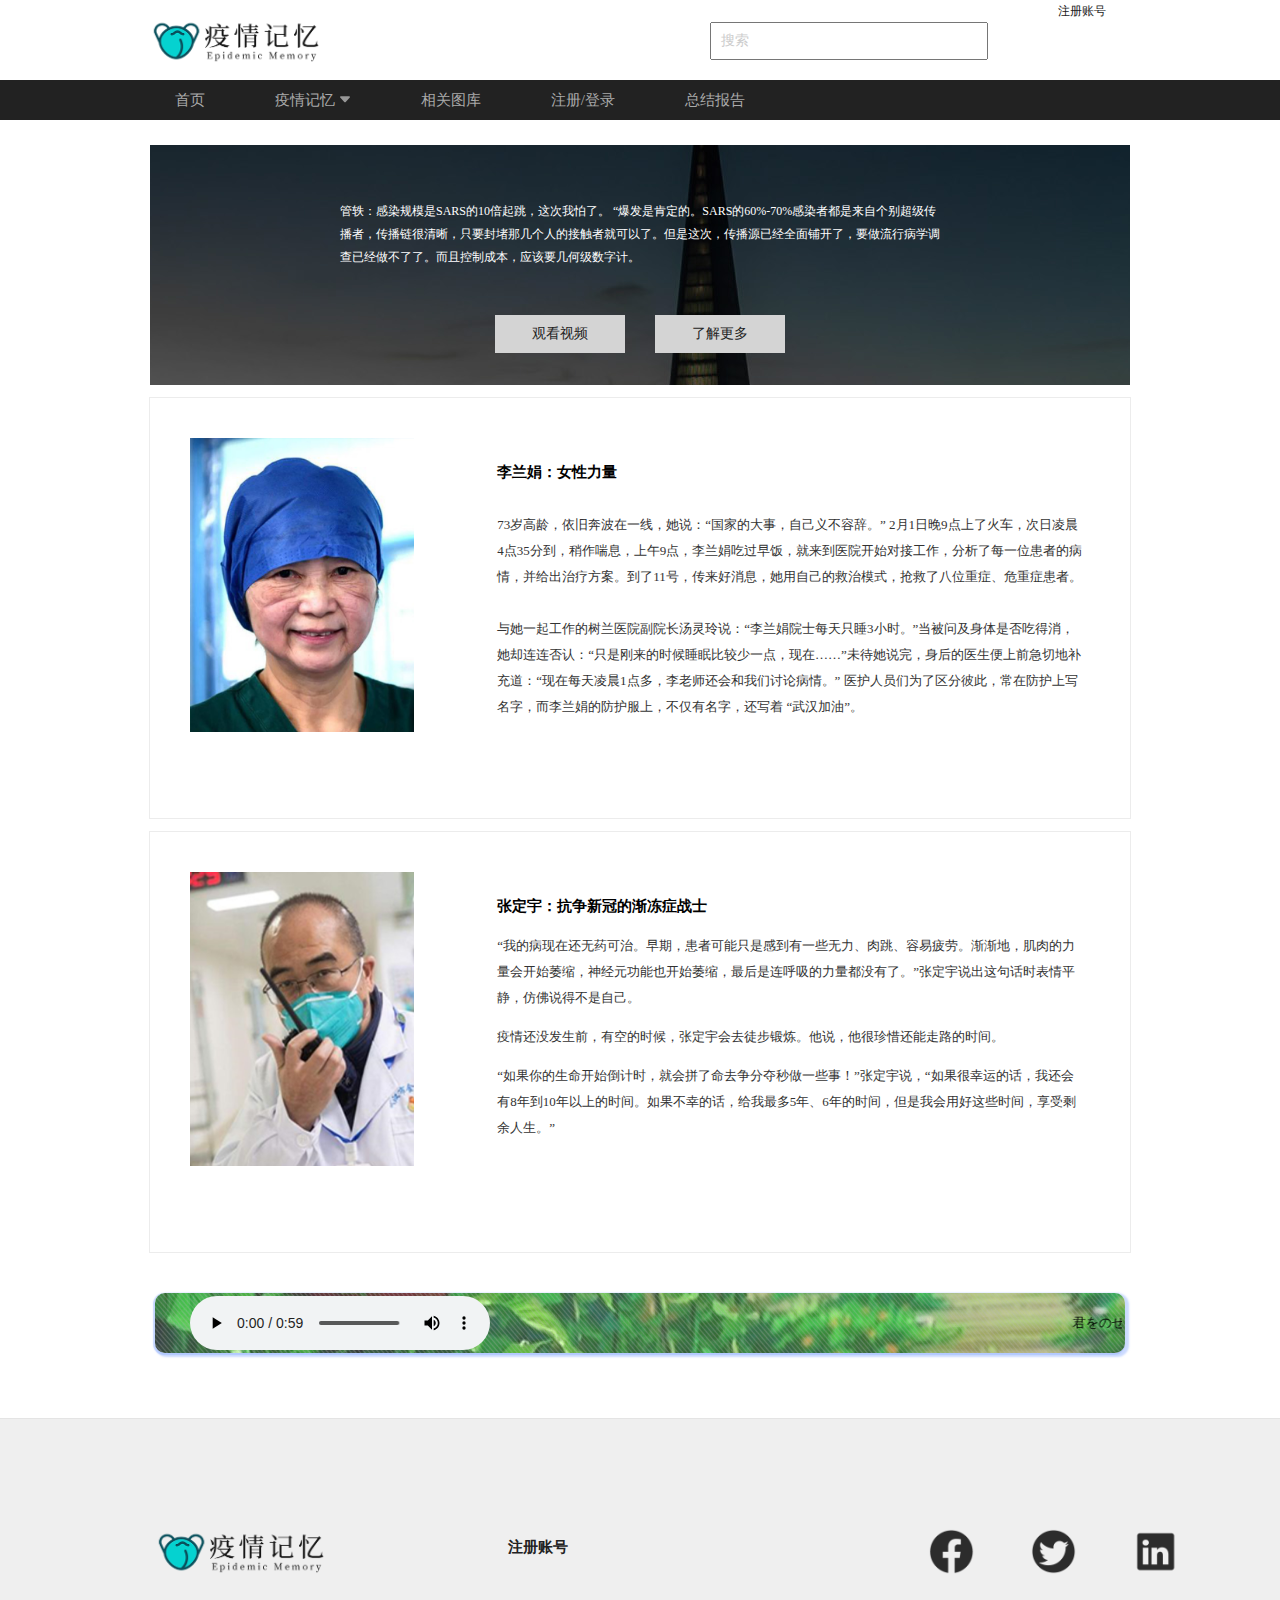
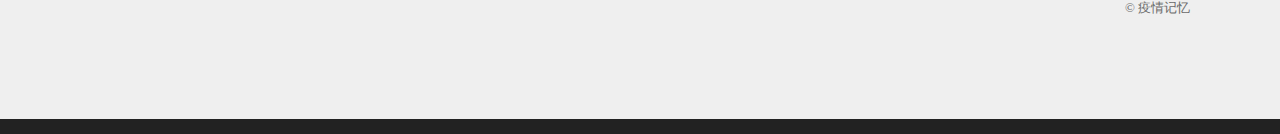
<file: article.html>
<!doctype html>
<html>
<head>
<meta charset="utf-8">
<title>疫情记忆</title>
<link href="css/style.css" rel="stylesheet" />
</head>

<body>
<div id="top">
  <div id="above">
    <div id="Logo"><a href="index.html"><img src="images/logo.png" width="180" height="50"></a></div>
    <div id="search">
      <label for="textfield"></label>
      <input name="textfield" type="text" id="textfield" value="  搜索" maxlength="15">
    </div>
    <div id="login"><a href="login.html">注册账号</a></div>
  </div>
</div>
 <!-- 导航条代码 开始 -->
 <div class="nav">
   <ul class="list">
     <li><a href="index.html">首页</a></li>
     <li><a href="#">疫情记忆 <img src="images/down.svg" alt="" width="12" height="12"></a>
       <div class="down"> <a href="article.html"> 人物</a> <a href="page.html"> 城市</a> <a href="list.html"> 世界</a></div>
     </li>
     <li><a href="photo.html">相关图库</a></li>
     <li><a href="login.html">注册/登录</a><a href="about.html"></a></li>
     <li><a href="baogao.html">总结报告</a></li>
   </ul>
 </div>
 <!-- 导航条代码 结束 -->

<div id="im01">
    <div id="text002">管轶：感染规模是SARS的10倍起跳，这次我怕了。
“爆发是肯定的。SARS的60%-70%感染者都是来自个别超级传播者，传播链很清晰，只要封堵那几个人的接触者就可以了。但是这次，传播源已经全面铺开了，要做流行病学调查已经做不了了。而且控制成本，应该要几何级数字计。
</div>
    <div id="anniu" class="d_out" onmouseover="this.className='d_over'" onmouseout="this.className='d_out'"><a href="page.html">观看视频</a></div>
    <div id="anniu1" class="d_out" onmouseover="this.className='d_over'" onmouseout="this.className='d_out'"><a href="list.html">了解更多</a></div>
  </div>
<div id="article1">
<table width="979" border="0">
  <tr>
    <td width="297" height="376" align="center"><img src="images/article1.jpg" width="224" height="294"></td>
    <td width="672" align="center"><table width="88%" border="0">
      <tr>
        <td><span class="ayahei">李兰娟：女性力量</span><br>
          <br>
 73岁高龄，依旧奔波在一线，她说：“国家的大事，自己义不容辞。”

2月1日晚9点上了火车，次日凌晨4点35分到，稍作喘息，上午9点，李兰娟吃过早饭，就来到医院开始对接工作，分析了每一位患者的病情，并给出治疗方案。到了11号，传来好消息，她用自己的救治模式，抢救了八位重症、危重症患者。



   <br>
   <br>
   与她一起工作的树兰医院副院长汤灵玲说：“李兰娟院士每天只睡3小时。”当被问及身体是否吃得消，她却连连否认：“只是刚来的时候睡眠比较少一点，现在……”未待她说完，身后的医生便上前急切地补充道：“现在每天凌晨1点多，李老师还会和我们讨论病情。”

医护人员们为了区分彼此，常在防护上写名字，而李兰娟的防护服上，不仅有名字，还写着 “武汉加油”。&nbsp;</td>
        </tr>
    </table></td>
  </tr>
</table>

</div>
<div id="article1">
<table width="979" border="0">
  <tr>
    <td width="297" height="376" align="center"><img src="images/article11.jpg" width="224" height="294"></td>
    <td width="672" align="center"><table width="88%" border="0">
      <tr>
        <td><span class="ayahei">张定宇：抗争新冠的渐冻症战士</span><br>
          <p>&ldquo;我的病现在还无药可治。早期，患者可能只是感到有一些无力、肉跳、容易疲劳。渐渐地，肌肉的力量会开始萎缩，神经元功能也开始萎缩，最后是连呼吸的力量都没有了。&rdquo;张定宇说出这句话时表情平静，仿佛说得不是自己。 </p>
          <p>疫情还没发生前，有空的时候，张定宇会去徒步锻炼。他说，他很珍惜还能走路的时间。 </p>
          <p>&ldquo;如果你的生命开始倒计时，就会拼了命去争分夺秒做一些事！&rdquo;张定宇说，&ldquo;如果很幸运的话，我还会有8年到10年以上的时间。如果不幸的话，给我最多5年、6年的时间，但是我会用好这些时间，享受剩余人生。&rdquo; </p></td>
        </tr>
    </table></td>
  </tr>
</table>

</div>
<div id="music"><table width="100%" border="0">
  <tr>
    <td width="38%" height="55" align="center"><audio src="media/music.mp3" controls autoplay></audio></td>
    <td width="62%"><marquee>君をのせて (天空の城ラピュタ)</marquee></td>
  </tr>
</table>
</div>

<!-- footer代码 开始 -->
<footer>
<div id="footer_all">
  <div id="f1170-167">
    <div id="logo-175-40"><a href="index.html"><img src="images/logo.png" width="180" /></a></div>
    <div class="aye" id="login">
      <table width="103" border="0">
        <tr>
          
        </tr>
      </table>
    </div>
    
    <div class="aye" id="login">
      <table width="103" border="0">
        <tr>
          <td width="97" height="37" align="left"><span class="ayahei"><a href="login.html">注册账号</a></span><a href="Login.html"></a></td>
        </tr>
      </table>
    </div>
    
    <div id="right828-167">
      <div id="l-828-80">
        <div id="r-150-42"><a href="#"><img src="images/fb.png" width="45" height="45"></a></div>
        <div id="r-150-42-1"><a href="#"><img src="images/tw.png" alt="" width="45" height="45"></a></div>
        <div id="r-150-42-1"><a href="#"><img src="images/ins.png" alt="" width="45" height="45"></a></div>
      </div>
      <div id="r-lianjie"><table width="100%" border="0">
  <tr>
    <td align="right">© 疫情记忆&nbsp;&nbsp;&nbsp;&nbsp;  &nbsp;</td>
  </tr>
</table>
</div>
    </div>
  </div>
  
</div>
</footer>
<!-- 代码 结束 -->
</body>
</html>
</file>
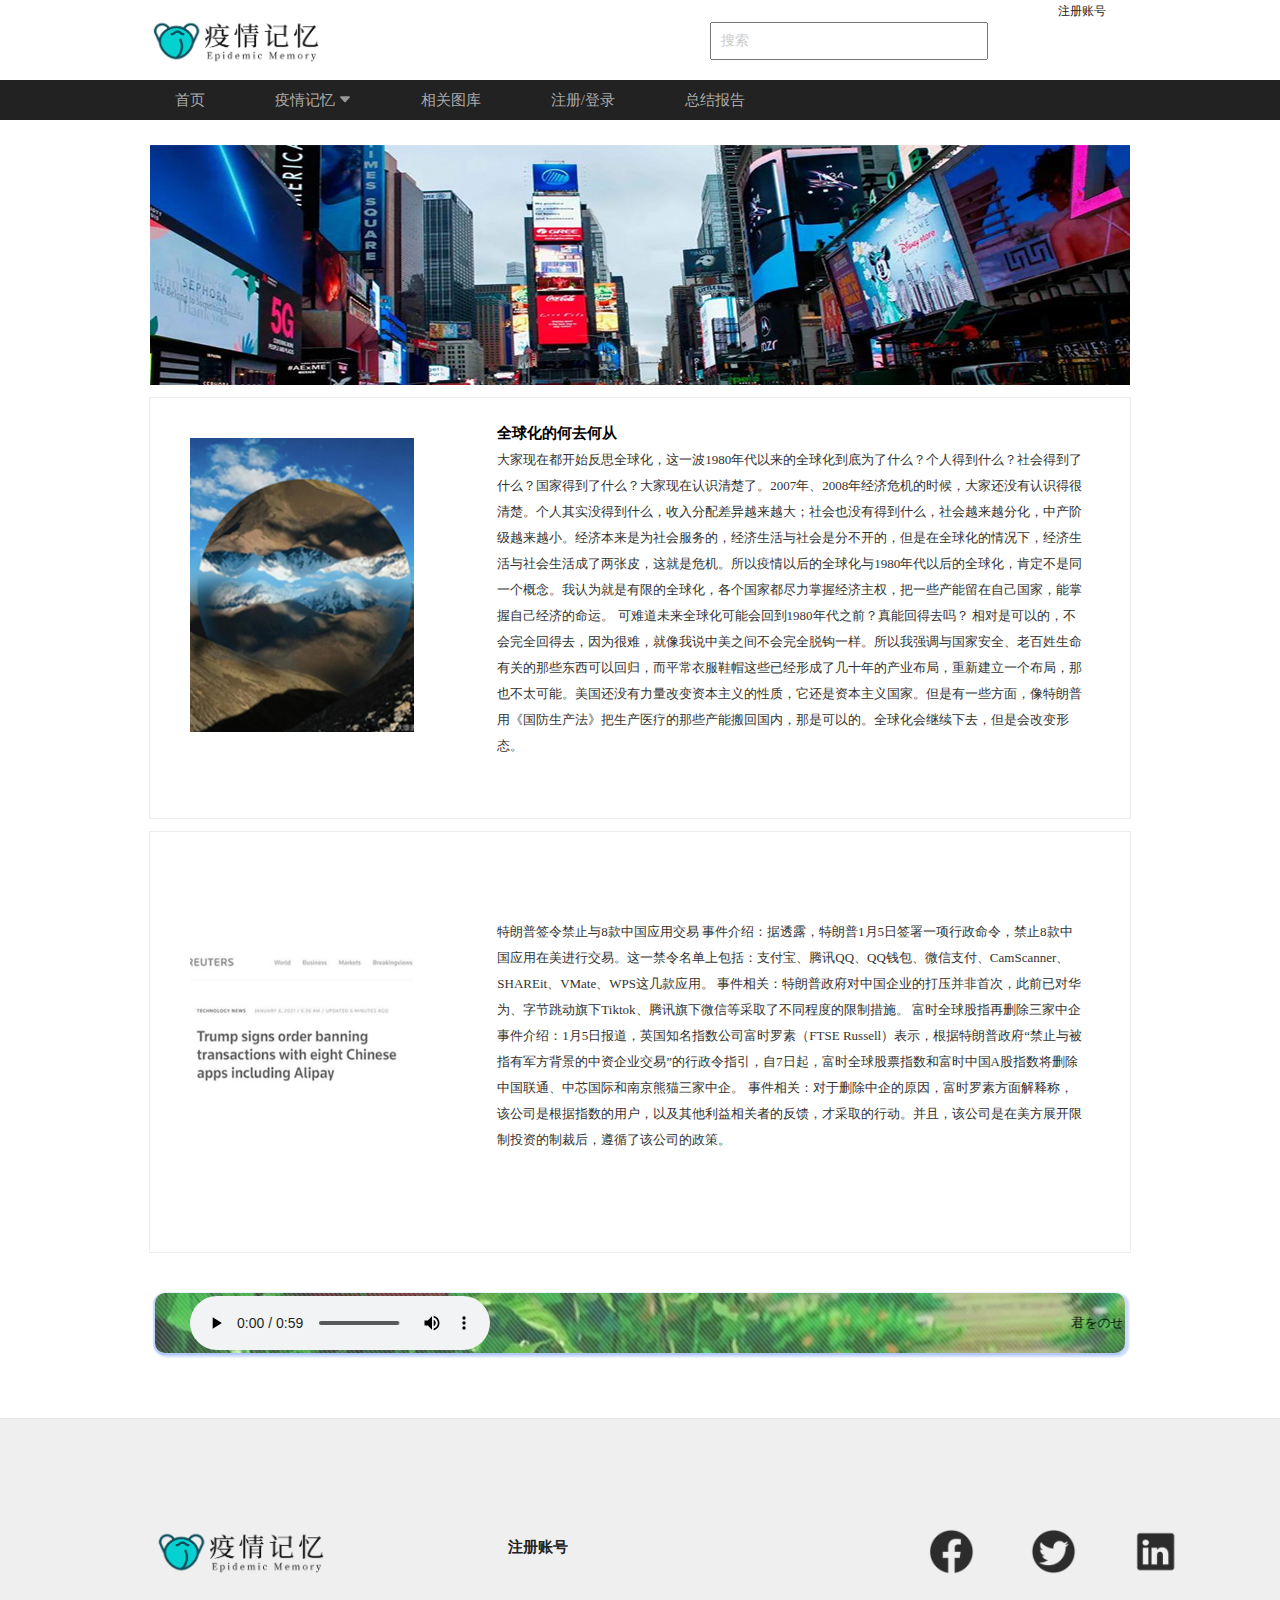
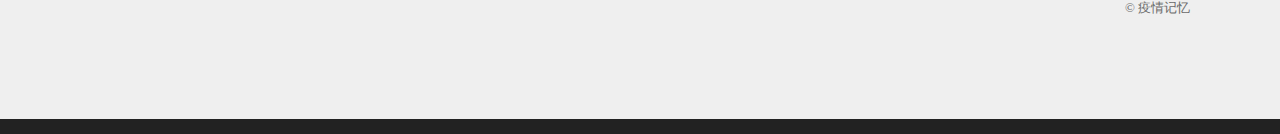
<file: list.html>
<!doctype html>
<html>
<head>
<meta charset="utf-8">
<title>疫情记忆</title>
<link href="css/style.css" rel="stylesheet" />
</head>

<body>
<div id="top">
  <div id="above">
    <div id="Logo"><a href="index.html"><img src="images/logo.png" width="180" height="50"></a></div>
    <div id="search">
      <label for="textfield"></label>
      <input name="textfield" type="text" id="textfield" value="  搜索" maxlength="15">
    </div>
    <div id="login"><a href="login.html">注册账号</a></div>
  </div>
</div>
 <!-- 导航条代码 开始 -->
 <div class="nav">
   <ul class="list">
     <li><a href="index.html">首页</a></li>
     <li><a href="#">疫情记忆 <img src="images/down.svg" alt="" width="12" height="12"></a>
       <div class="down"> <a href="article.html"> 人物</a> <a href="page.html"> 城市</a> <a href="list.html"> 世界</a></div>
     </li>
     <li><a href="photo.html">相关图库</a></li>
     <li><a href="login.html">注册/登录</a><a href="about.html"></a></li>
     <li><a href="baogao.html">总结报告</a></li>
   </ul>
 </div>
 <!-- 导航条代码 结束 -->

<div id="im01"><img src="images/world.jpg" width="980" height="240"></div>
<div id="article1">
<table width="979" border="0">
  <tr>
    <td width="297" height="376" align="center"><img src="images/article12.jpg" width="224" height="294"></td>
    <td width="672" align="center"><table width="88%" border="0">
      <tr>
        <td><span class="ayahei">全球化的何去何从

        </span><br>
        大家现在都开始反思全球化，这一波1980年代以来的全球化到底为了什么？个人得到什么？社会得到了什么？国家得到了什么？大家现在认识清楚了。2007年、2008年经济危机的时候，大家还没有认识得很清楚。个人其实没得到什么，收入分配差异越来越大；社会也没有得到什么，社会越来越分化，中产阶级越来越小。经济本来是为社会服务的，经济生活与社会是分不开的，但是在全球化的情况下，经济生活与社会生活成了两张皮，这就是危机。所以疫情以后的全球化与1980年代以后的全球化，肯定不是同一个概念。我认为就是有限的全球化，各个国家都尽力掌握经济主权，把一些产能留在自己国家，能掌握自己经济的命运。

可难道未来全球化可能会回到1980年代之前？真能回得去吗？
相对是可以的，不会完全回得去，因为很难，就像我说中美之间不会完全脱钩一样。所以我强调与国家安全、老百姓生命有关的那些东西可以回归，而平常衣服鞋帽这些已经形成了几十年的产业布局，重新建立一个布局，那也不太可能。美国还没有力量改变资本主义的性质，它还是资本主义国家。但是有一些方面，像特朗普用《国防生产法》把生产医疗的那些产能搬回国内，那是可以的。全球化会继续下去，但是会改变形态。</td>
        </tr>
    </table></td>
  </tr>
</table>

</div>
<div id="article1">
<table width="979" border="0">
  <tr>
    <td width="297" height="376" align="center"><img src="images/article3.jpg" width="224" height="294"></td>
    <td width="672" align="center"><table width="88%" border="0">
      <tr>
        <td><br>
        特朗普签令禁止与8款中国应用交易
事件介绍：据透露，特朗普1月5日签署一项行政命令，禁止8款中国应用在美进行交易。这一禁令名单上包括：支付宝、腾讯QQ、QQ钱包、微信支付、CamScanner、SHAREit、VMate、WPS这几款应用。
事件相关：特朗普政府对中国企业的打压并非首次，此前已对华为、字节跳动旗下Tiktok、腾讯旗下微信等采取了不同程度的限制措施。
 
 富时全球股指再删除三家中企
 事件介绍：1月5日报道，英国知名指数公司富时罗素（FTSE Russell）表示，根据特朗普政府“禁止与被指有军方背景的中资企业交易”的行政令指引，自7日起，富时全球股票指数和富时中国A股指数将删除中国联通、中芯国际和南京熊猫三家中企。
 事件相关：对于删除中企的原因，富时罗素方面解释称，该公司是根据指数的用户，以及其他利益相关者的反馈，才采取的行动。并且，该公司是在美方展开限制投资的制裁后，遵循了该公司的政策。
</td>
        </tr>
    </table></td>
  </tr>
</table>

</div>
<div id="music"><table width="100%" border="0">
  <tr>
    <td width="38%" height="55" align="center"><audio src="media/music.mp3" controls autoplay></audio></td>
    <td width="62%"><marquee>君をのせて (天空の城ラピュタ)</marquee></td>
  </tr>
</table>
</div>

<!-- footer代码 开始 -->
<footer>
<div id="footer_all">
  <div id="f1170-167">
    <div id="logo-175-40"><a href="index.html"><img src="images/logo.png" width="180" /></a></div>
    <div class="aye" id="login">
      <table width="103" border="0">
        <tr>
          
        </tr>
      </table>
    </div>
    
    <div class="aye" id="login">
      <table width="103" border="0">
        <tr>
          <td width="97" height="37" align="left"><span class="ayahei"><a href="login.html">注册账号</a></span><a href="Login.html"></a></td>
        </tr>
      </table>
    </div>
    
    <div id="right828-167">
      <div id="l-828-80">
        <div id="r-150-42"><a href="#"><img src="images/fb.png" width="45" height="45"></a></div>
        <div id="r-150-42-1"><a href="#"><img src="images/tw.png" alt="" width="45" height="45"></a></div>
        <div id="r-150-42-1"><a href="#"><img src="images/ins.png" alt="" width="45" height="45"></a></div>
      </div>
      <div id="r-lianjie"><table width="100%" border="0">
  <tr>
    <td align="right">© 疫情记忆&nbsp;&nbsp;&nbsp;&nbsp;  &nbsp;</td>
  </tr>
</table>
</div>
    </div>
  </div>
  
</div>
</footer>
<!-- 代码 结束 -->
</body>
</html>
</file>
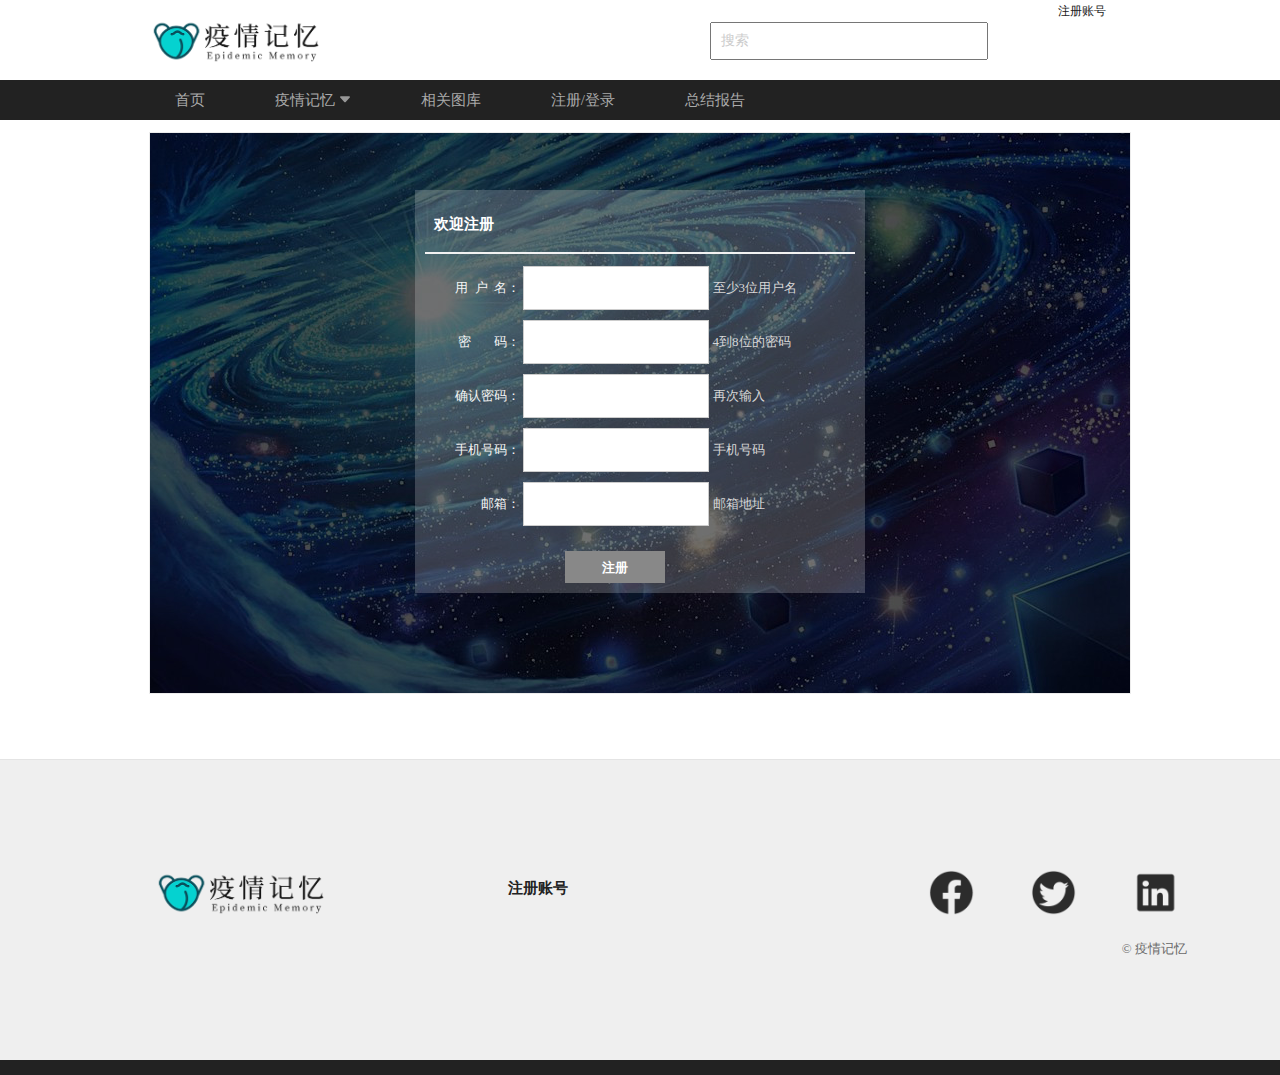
<file: login.html>
<!doctype html>
<html>
<head>
<meta charset="utf-8">
<title>疫情记忆</title>
<link href="css/style.css" rel="stylesheet" />
</head>

<body>
<div id="top">
  <div id="above">
    <div id="Logo"><a href="index.html"><img src="images/logo.png" width="180" height="50"></a></div>
    <div id="search">
      <label for="textfield"></label>
      <input name="textfield" type="text" id="textfield" value="  搜索" maxlength="15">
    </div>
    <div id="login"><a href="login.html">注册账号</a></div>
  </div>
</div>
 <!-- 导航条代码 开始 -->
 <div class="nav">
   <ul class="list">
     <li><a href="index.html">首页</a></li>
     <li><a href="#">疫情记忆 <img src="images/down.svg" alt="" width="12" height="12"></a>
       <div class="down"> <a href="article.html"> 人物</a> <a href="page.html"> 城市</a> <a href="list.html"> 世界</a></div>
     </li>
     <li><a href="photo.html">相关图库</a></li>
     <li><a href="login.html">注册/登录</a><a href="about.html"></a></li>
     <li><a href="baogao.html">总结报告</a></li>
   </ul>
 </div>
 <!-- 导航条代码 结束 -->
<div id="login-index">
<div class="divAll">
  <div id="contents"> 
    <h3>&nbsp;&nbsp;&nbsp;&nbsp; 欢迎注册</h3> 
   <hr width="95%" color="#f2f2f2"/> 
   <form action="#" onSubmit="return checkForm()"> 
    <div id="form-itemGroup"> 
      <label for="userName">用&nbsp; 户&nbsp; 名：</label> 
      <input type="text" id="userName" class="userName" onBlur="checkUserName()" oninput="checkUserName()"> 
      <span class="default" id="nameErr">至少3位用户名</span> 
    </div> 
    <div id="form-itemGroup"> 
      <label for="userPasword">密&nbsp;&nbsp;&nbsp;&nbsp;&nbsp;&nbsp; 码：</label> 
      <input type="password" id="userPasword" class="userName" onBlur="checkPassword()" oninput="checkPassword()"> 
      <span class="default" id="passwordErr">4到8位的密码</span> 
    </div> 
    <div id="form-itemGroup"> 
      <label for="userConfirmPasword">确认密码：</label> 
      <input type="password" id="userConfirmPasword" class="userName" onBlur="ConfirmPassword()" oninput="ConfirmPassword()"> 
      <span class="default" id="conPasswordErr">再次输入</span> 
    </div> 
    <div id="form-itemGroup"> 
      <label for="userPhone">手机号码：</label> 
      <input type="text" id="userPhone" class="userName" onBlur="checkPhone()" oninput="checkPhone()"> 
      <span class="default" id="phoneErr">手机号码</span></div> 
      
      <div id="form-itemGroup"> 
      <label for="mailad">邮箱：</label> 
      <input type="text" id="mailad" class="userName" onBlur="checkMail1()" oninput="checkMail1()"> 
      <span class="default" id="phoneErr1">邮箱地址</span></div> 
    <div> 
      &nbsp;&nbsp;&nbsp;&nbsp;&nbsp;&nbsp;&nbsp;&nbsp;&nbsp;&nbsp;&nbsp;&nbsp;&nbsp;&nbsp;&nbsp;&nbsp;&nbsp;&nbsp;&nbsp;&nbsp;&nbsp;&nbsp;&nbsp;&nbsp;&nbsp;&nbsp;&nbsp;&nbsp;&nbsp;&nbsp;&nbsp;&nbsp;&nbsp;&nbsp;&nbsp;&nbsp;&nbsp;&nbsp;&nbsp;
      <button type="submit" class="divBtn">注册</button> 
    </div> 
   </form> 
 </div> 
</div>
 <script type="text/javascript"> 
 function checkForm(){ 
  var nametip = checkUserName(); 
  var passtip = checkPassword();  
  var conpasstip = ConfirmPassword(); 
  var phonetip = checkPhone(); 
  return nametip && passtip && conpasstip && phonetip; 
  } 
  //验证用户名   
  function checkUserName(){ 
  var username = document.getElementById('userName'); 
  var errname = document.getElementById('nameErr'); 
  var pattern = /^\w{3,}$/;  //用户名格式正则表达式：用户名要至少三位 
  if(username.value.length == 0){ 
    errname.innerHTML="用户名不能为空"
    errname.className="error"
    return false; 
    } 
  if(!pattern.test(username.value)){ 
    errname.innerHTML="用户名不合规范"
    errname.className="error"
    return false; 
    } 
   else{ 
     errname.innerHTML="OK"
     errname.className="success"; 
     return true; 
     } 
  } 
  //验证密码   
function checkPassword(){ 
  var userpasswd = document.getElementById('userPasword'); 
  var errPasswd = document.getElementById('passwordErr'); 
  var pattern = /^\w{4,8}$/; //密码要在4-8位 
  if(!pattern.test(userpasswd.value)){ 
    errPasswd.innerHTML="密码不合规范"
    errPasswd.className="error"
    return false; 
    } 
   else{ 
     errPasswd.innerHTML="OK"
     errPasswd.className="success"; 
     return true; 
     } 
  } 
  //确认密码 
  function ConfirmPassword(){ 
  var userpasswd = document.getElementById('userPasword'); 
  var userConPassword = document.getElementById('userConfirmPasword'); 
  var errConPasswd = document.getElementById('conPasswordErr'); 
  if((userpasswd.value)!=(userConPassword.value) || userConPassword.value.length == 0){ 
    errConPasswd.innerHTML="上下密码不一致"
    errConPasswd.className="error"
    return false; 
    } 
   else{ 
     errConPasswd.innerHTML="OK"
     errConPasswd.className="success"; 
     return true; 
     }    
  } 
//验证手机号 
  function checkPhone(){ 
  var userphone = document.getElementById('userPhone'); 
  var phonrErr = document.getElementById('phoneErr'); 
  var pattern = /^1[34578]\d{9}$/; //验证手机号正则表达式 
  if(!pattern.test(userphone.value)){ 
    phonrErr.innerHTML="手机号码不合规范"
    phonrErr.className="error"
    return false; 
    } 
   else{ 
     phonrErr.innerHTML="OK"
     phonrErr.className="success"; 
     return true; 
     } 
  } 
 //验证Email
  function checkMail1(){ 
  var mail1 = document.getElementById('mailad'); 
  var mailErr1 = document.getElementById('phoneErr1'); 
  var pattern = /^\w+((-\w+)|(\.\w+))*\@[A-Za-z0-9]+((\.|-)[A-Za-z0-9]+)*\.[A-Za-z0-9]+$/; //验证邮箱地址正确表达式 
  if(!pattern.test(mail1.value)){ 
    mailErr1.innerHTML="邮箱地址不合规范"
    mailErr1.className="error"
    return false; 
    } 
   else{ 
     mailErr1.innerHTML="OK"
     mailErr1.className="success"; 
     return true; 
     } 
  } 
</script>
</div>

<!-- footer代码 开始 -->
<footer>
<div id="footer_all">
  <div id="f1170-167">
    <div id="logo-175-40"><a href="index.html"><img src="images/logo.png" width="180" /></a></div>
    <div class="aye" id="login">
      <table width="103" border="0">
        <tr>
          
        </tr>
      </table>
    </div>
    
    <div class="aye" id="login">
      <table width="103" border="0">
        <tr>
          <td width="97" height="37" align="left"><span class="ayahei"><a href="login.html">注册账号</a></span><a href="Login.html"></a></td>
        </tr>
      </table>
    </div>
    
    <div id="right828-167">
      <div id="l-828-80">
        <div id="r-150-42"><a href="#"><img src="images/fb.png" width="45" height="45"></a></div>
        <div id="r-150-42-1"><a href="#"><img src="images/tw.png" alt="" width="45" height="45"></a></div>
        <div id="r-150-42-1"><a href="#"><img src="images/ins.png" alt="" width="45" height="45"></a></div>
      </div>
      <div id="r-lianjie"><table width="100%" border="0">
  <tr>
    <td align="right">© 疫情记忆&nbsp;&nbsp;&nbsp;&nbsp;&nbsp;  &nbsp;</td>
  </tr>
</table>
</div>
    </div>
  </div>
 
</div>
</footer>
<!-- 代码 结束 -->
</body>
</html>
</file>
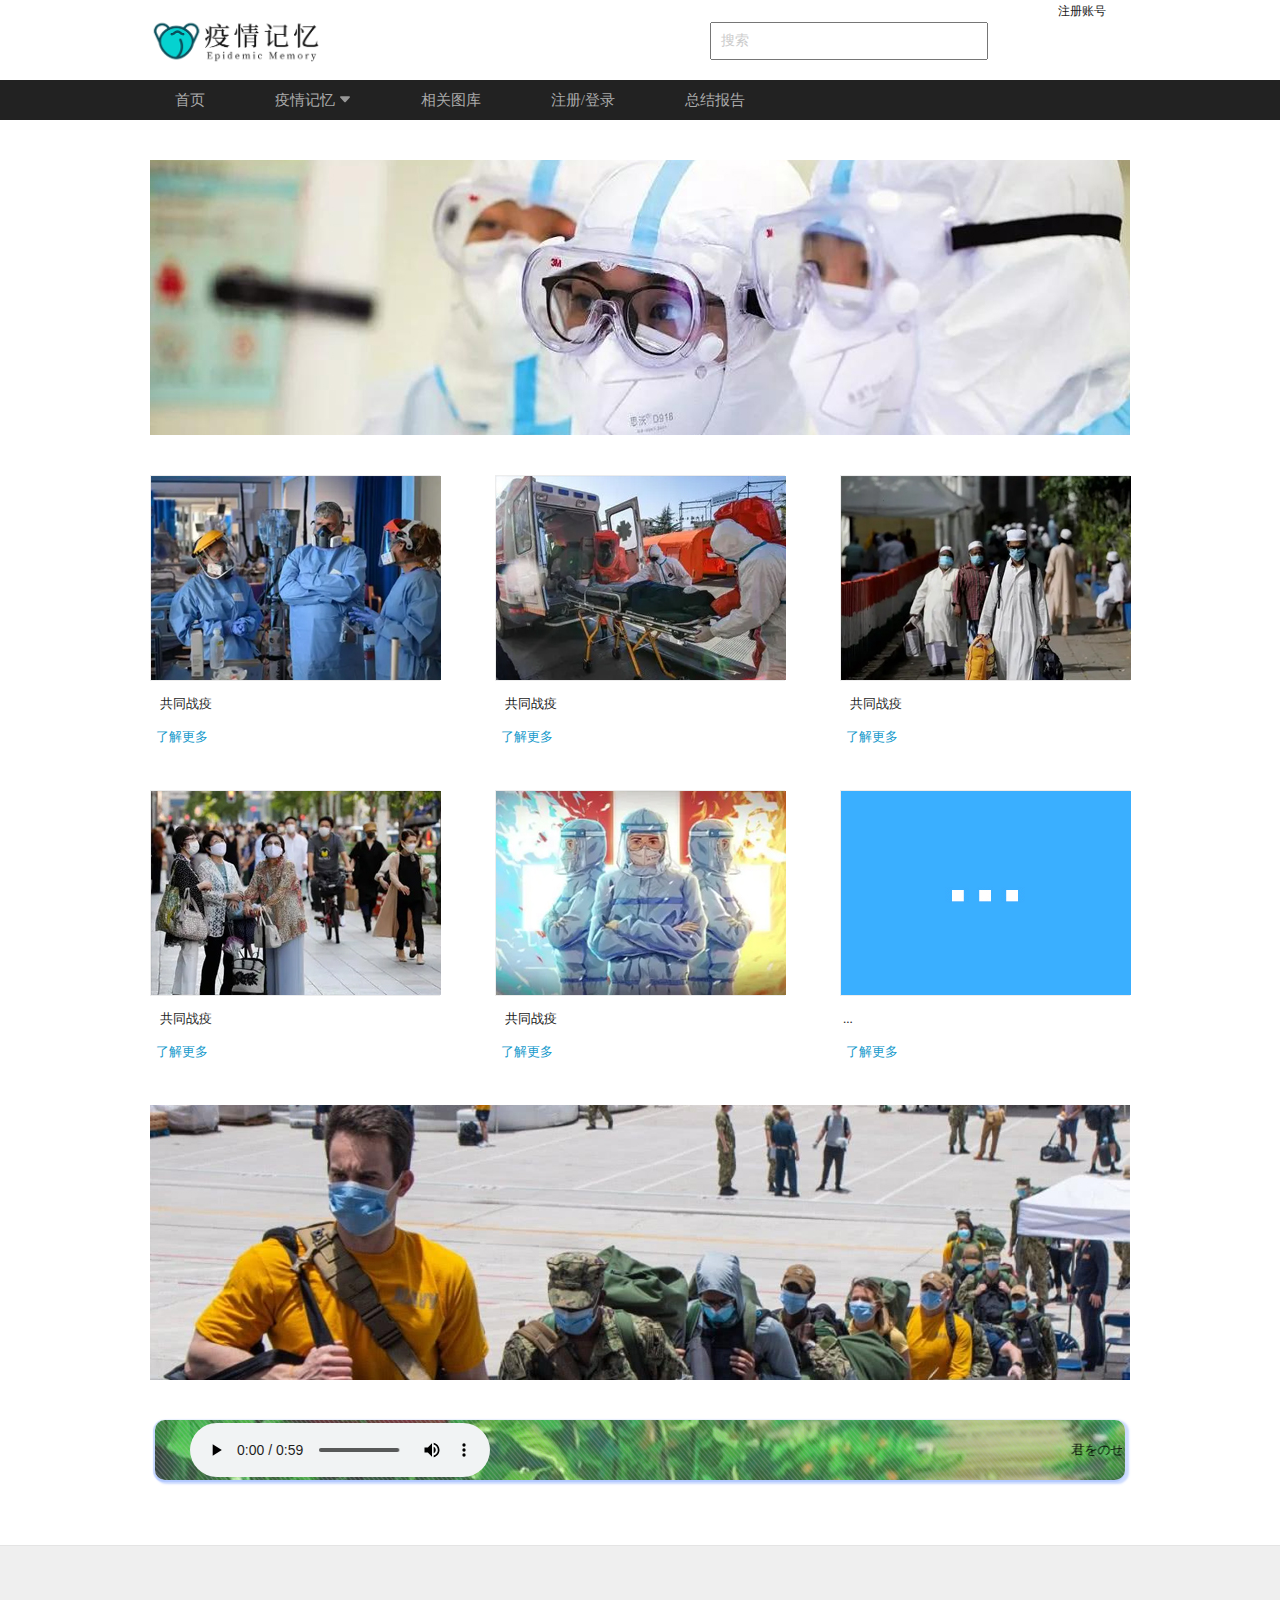
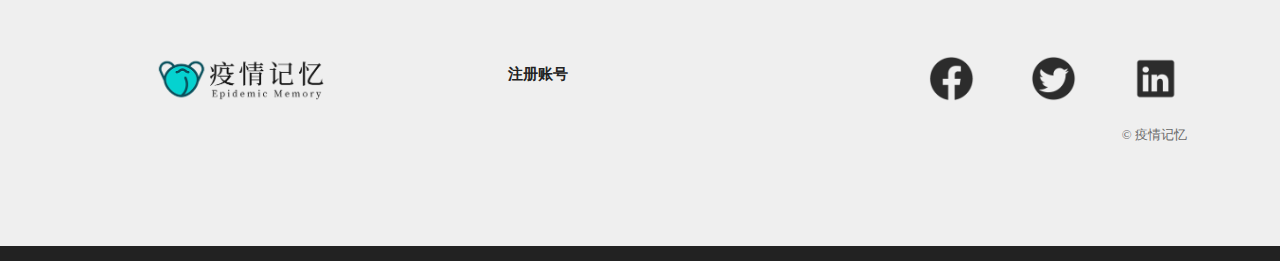
<file: photo.html>
<!doctype html>
<html>
<head>
<meta charset="utf-8">
<title>疫情记忆</title>
<link href="css/style.css" rel="stylesheet" />
</head>

<body>
<div id="top">
  <div id="above">
    <div id="Logo"><a href="index.html"><img src="images/logo.png" width="180" height="50"></a></div>
    <div id="search">
      <label for="textfield"></label>
      <input name="textfield" type="text" id="textfield" value="  搜索" maxlength="15">
    </div>
    <div id="login"><a href="login.html">注册账号</a></div>
  </div>
</div>
 <!-- 导航条代码 开始 -->
<div class="nav">
   <ul class="list">
     <li><a href="index.html">首页</a></li>
     <li><a href="#">疫情记忆 <img src="images/down.svg" alt="" width="12" height="12"></a>
       <div class="down"> <a href="article.html"> 人物</a> <a href="page.html"> 城市</a> <a href="list.html"> 世界</a></div>
     </li>
     <li><a href="photo.html">相关图库</a></li>
     <li><a href="login.html">注册/登录</a><a href="about.html"></a></li>
     <li><a href="baogao.html">总结报告</a></li>
   </ul>
 </div>
 <!-- 导航条代码 结束 -->
<div id="tuijian"><img src="images/my2020.jpg" width="980" height="275"></div>
<div id="tuijian">
    <div id="tuijian01">
      <div id="tuijiantu"><a href="#"><img src="images/list01.jpg" width="290" height="204" /></a></div>
      <div id="tuijianwenzi"><table width="100%" border="0">
  <tr>
    <td height="40">&nbsp; 共同战疫</td>
  </tr>
  <tr>
    <td><a href="http://www.gov.cn/zhengce/2020-06/07/content_5517737.htm" target="_blank" class="blue">&nbsp;了解更多</a></td>
  </tr>
</table>
</div>
    </div>
    
    <div id="tuijian02">
      <div id="tuijiantu2"><a href="#"><img src="images/list02.jpg" width="290" height="204" /></a></div>
      <div id="tuijianwenzi2"><table width="100%" border="0">
  <tr>
    <td height="40"><a href="#" class="black">&nbsp; 共同战疫</a></td>
  </tr>
  <tr>
    <td><a href="http://www.gov.cn/zhengce/2020-06/07/content_5517737.htm" target="_blank" class="blue">&nbsp;了解更多</a></td>
  </tr>
</table>
</div>
    </div>
    <div id="tuijian02">
      <div id="tuijiantu2"><a href="#"><img src="images/list03.jpg" width="290" height="204" /></a></div>
      <div id="tuijianwenzi2"><table width="100%" border="0">
  <tr>
    <td height="40">&nbsp; 共同战疫</td>
  </tr>
  <tr>
    <td><a href="http://www.gov.cn/zhengce/2020-06/07/content_5517737.htm" target="_blank" class="blue">&nbsp;了解更多</a></td>
  </tr>
</table>
</div>
    </div>
    
  </div>
  <div id="tuijian">
    <div id="tuijian01">
      <div id="tuijiantu"><a href="#"><img src="images/list04.jpg" width="290" height="204" /></a></div>
      <div id="tuijianwenzi"><table width="100%" border="0">
  <tr>
    <td height="40">&nbsp; 共同战疫</td>
  </tr>
  <tr>
    <td><a href="http://www.gov.cn/zhengce/2020-06/07/content_5517737.htm" target="_blank" class="blue">&nbsp;了解更多</a></td>
  </tr>
</table>
</div>
    </div>
    
    <div id="tuijian02">
      <div id="tuijiantu2"><a href="#"><img src="images/list05.jpg" width="290" height="204" /></a></div>
      <div id="tuijianwenzi2"><table width="100%" border="0">
  <tr>
    <td height="40"><a href="#" class="black">&nbsp; 共同战疫</a></td>
  </tr>
  <tr>
    <td><a href="http://www.gov.cn/zhengce/2020-06/07/content_5517737.htm" target="_blank" class="blue">&nbsp;了解更多</a></td>
  </tr>
</table>
</div>
    </div>
    <div id="tuijian02">
      <div id="tuijiantu2"><a href="#"><img src="images/list06.jpg" width="290" height="204" /></a></div>
      <div id="tuijianwenzi2"><table width="100%" border="0">
  <tr>
    <td height="40"><a href="#" class="black">...</a></td>
  </tr>
  <tr>
    <td><a href="http://www.gov.cn/zhengce/2020-06/07/content_5517737.htm" target="_blank" class="blue">&nbsp;了解更多</a></td>
  </tr>
</table>
</div>
    </div>
    
  </div>
  <div id="tuijian"><a href="other.html"><img src="images/zzy.jpg" width="980" height="275"></a></div>
<div id="music"><table width="100%" border="0">
  <tr>
    <td width="38%" height="55" align="center"><audio src="media/music.mp3" controls autoplay></audio></td>
    <td width="62%"><marquee>君をのせて (天空の城ラピュタ)</marquee></td>
  </tr>
</table>
</div>

<!-- footer代码 开始 -->
<footer>
<div id="footer_all">
  <div id="f1170-167">
    <div id="logo-175-40"><a href="index.html"><img src="images/logo.png" width="180" /></a></div>
    <div class="aye" id="login">
      <table width="103" border="0">
        <tr>
         
        </tr>
      </table>
    </div>
    
    <div class="aye" id="login">
      <table width="103" border="0">
        <tr>
          <td width="97" height="37" align="left"><span class="ayahei"><a href="login.html">注册账号</a></span><a href="Login.html"></a></td>
        </tr>
      </table>
    </div>
    
    <div id="right828-167">
      <div id="l-828-80">
        <div id="r-150-42"><a href="#"><img src="images/fb.png" width="45" height="45"></a></div>
        <div id="r-150-42-1"><a href="#"><img src="images/tw.png" alt="" width="45" height="45"></a></div>
        <div id="r-150-42-1"><a href="#"><img src="images/ins.png" alt="" width="45" height="45"></a></div>
      </div>
      <div id="r-lianjie"><table width="100%" border="0">
  <tr>
    <td align="right">© 疫情记忆&nbsp;&nbsp;&nbsp;&nbsp;&nbsp;  &nbsp;</td>
  </tr>
</table>
</div>
    </div>
  </div>
  
</div>

</footer>
<!-- 代码 结束 -->
</body>
</html>
</file>
<file: css/style.css>
@charset "utf-8";
/* CSS Document */

body,td,th {
	font-family: "微软雅黑";
	font-size: 13px;
}
body, div, ul, li { margin: 0; padding: 0; }
body {
	margin-left: 0px;
	margin-top: 0px;
}
#top {
	height: 80px;
	width: 100%;
}
#abc{
    width:630px;
	height:350px;
	background-color: white;
	position:absolute;
	top:130px;
	left:280px;
}
#top #above {
	height: 80px;
	width: 980px;
	margin-right: auto;
	margin-left: auto;
}
#top #above #Logo {
	height: 50px;
	width: 180px;
	margin-top: 15px;
	float: left;
}
#top #above #search {
	height: 32px;
	width: 270px;
	margin-top: 22px;
	float: left;
	margin-left: 380px;
}
#top #above #search #textfield {
	height: 32px;
	width: 270px;
	font-family: "微软雅黑";
	font-size: 14px;
	color: #CCC;
}
#top #above #login {
	float: left;
	height: 27px;
	width: 72px;
	margin-left: 78px;
	font-size: 12px;
	margin-top: 3px;
}
#im01 {
	height: 240px;
	width: 980px;
	margin-right: auto;
	margin-left: auto;
	margin-top: 25px;
	background-image: url(../images/skin01.jpg);
	background-repeat: no-repeat;
	background-attachment: fixed;
	font-family: "微软雅黑";
	font-size: 12px;
	color: #FFF;
	line-height: 23px;

}
#text002 {
	height: 80px;
	width: 600px;
	margin-left: auto;
	padding-top: 55px;
	margin-right: auto;
}
#im01 #anniu {
	height: 38px;
	width: 130px;
	margin-left: 345px;
	margin-top: 35px;
	text-align: center;
	line-height: 38px;
	font-family: "微软雅黑";
	font-size: 14px;
	color: #FFF;
	float: left;
}
#im01 #anniu1 {
	height: 38px;
	width: 130px;
	margin-left: 30px;
	margin-top: 35px;
	text-align:center;
	line-height:38px;
	font-family: "微软雅黑";
	font-size: 14px;
	color: #FFF;
	float: left;
}
#main-more {
	font-family: "微软雅黑";
	font-size: 12px;
	color: #666;
	width: 970px;
	margin-top: 40px;
	margin-right: auto;
	margin-left: auto;
	line-height: 28px;
	height: 320px;
	background-color: #FFF;
	border: 1px solid #f2f2f2;
}
#music {
	height: 60px;
	width: 970px;
	margin-top: 40px;
	margin-right: auto;
	margin-left: auto;
	background-image: url(../images/music.jpg);
	border-radius: 10px;
	font-family: "微软雅黑";
	font-size: 13px;
	color: #000;
	box-shadow: 2px 2px 2px 2px rgba(153,184,255,0.5), -1px 1px 1px 1px rgba(153,184,255,0.5) 

}
#music:hover {
		border: 2px solid #F40A09;
	transition: all 0.3s ease-in 0.3s;
	font-size: 20px; 
	}
#footer_all {
	height: 300px;
	width: 100%;
	margin-right: auto;
	margin-left: auto;
	font-family: "微软雅黑";
	font-size: 13.4px;
	color: #696969;
	background-color: #efefef;
	border-top-width: 1px;
	border-top-style: solid;
	border-top-color: #e4e4e4;
	margin-top: 65px;
	border-bottom-width: 15px;
	border-bottom-style: solid;
	border-bottom-color: #222222;
}
#footer_all #f1170-167 {
	height: 167px;width: 1170px;margin-right: auto;margin-left: auto;padding-top: 67px;
}
#footer_all #banquan {
	height: 36px;
	width: 1000px;
	margin-right: auto;
	margin-left: auto;
	border-top-width: 1px;
	border-top-style: solid;
	border-top-color: #f2f2f2;
	background-image: url(http://cdn.psdhtml.cn/lxidw7.svg);
	background-color: #FFF;
	border-radius:5px;
}
#footer_all #f1170-167 #logo-175-40 {
	float: left;
	height: 40px;
	width: 175px;
	margin-top: 40px;
	margin-left: 100px;
}
#footer_all #f1170-167 #login {
	float: left;
	height: 40px;
	width: 95px;
	margin-top: 40px;
	margin-left: 40px;
}
#footer_all #f1170-167 #right828-167 {
	float: left;
	height: 167px;
	width: 300px;
	margin-left: 316px;
}
#footer_all #f1170-167 #right828-167 #l-828-80 {
	height: 80px;
	width: 300px;
	margin-top: 30px;
	letter-spacing: 2px;
}
#footer_all #f1170-167 #right828-167 #l-828-80 #r-150-42 {
	float: left;
	height: 42px;
	width: 70px;
	margin-top: 13px;
	text-align: center;
	line-height: 42px;
}
#footer_all #f1170-167 #right828-167 #l-828-80 #r-150-42-1 {
	float: left;
	height: 42px;
	width: 70px;
	margin-top: 13px;
	margin-left: 32px;
	text-align: center;
	line-height: 42px;
}
#footer_all #f1170-167 #right828-167 #l-828-80 #r-erweima {
	float: left;height: 75px;width: 75px;margin-top: 0px;margin-left: 48px;
}
#footer_all #f1170-167 #right828-167 #link {
	height: 33px;
	width: 721px;
	margin-top: 24px;
	margin-left: 108px;
	text-align: right;
	line-height: 20px;
	font-family: "微软雅黑";
	font-size: 13px;
}

.d_over{
	background-color:#fbd326;
}
.d_out{
	background-color:#d4d4d4;
}
li{ list-style:none}
a{ text-decoration:none;}

@keyframes fade-in {
0% {opacity: 0;}/*初始状态 透明度为0*/
40% {opacity: 0;}/*过渡状态 透明度为0*/
100% {opacity: 1;}/*结束状态 透明度为1*/
}
@-webkit-keyframes fade-in {/*针对webkit内核*/
0% {opacity: 0;}
40% {opacity: 0;}
100% {opacity: 1;}
}
#wrapper {
animation: fade-in;/*动画名称*/
animation-duration: 0.8s;/*动画持续时间*/
-webkit-animation:fade-in 0.8s;/*针对webkit内核*/
}

.nav{
	width: 100%;
	height: 40px;
	background: #222;
}
.nav .list{ width:1000px; height:40px;margin:0 auto;}
.list li{ float:left; position:relative; z-index: 999;}
.list li>a{ padding:0 35px; line-height:40px; display:block; color:#aaa; font-size:15px;}
.list li:hover>a{ background:#333; color:#fff;}
.list li:hover .down{ display:block;}
 
.list li .down{ width:140px; background:#333; position:absolute; top:40px;left:0; display:none;opacity: 0.9;animation: fade-in;/*动画名称*/animation-duration: 0.8s;/*动画持续时间*/-webkit-animation:fade-in 0.8s;/*针对webkit内核*/}
.list li .down a{ display:block; line-height:40px; color:#aaa; font-size:14px; padding-left:30px;}
.list li .down a:hover{ color:#fff;}
a:link {
	color: #222;
	text-decoration: none;
}
a:visited {
	text-decoration: none;
	color: #222;
}
a:hover {
	text-decoration: none;
	color: #E43F32;
}
a:active {
	text-decoration: none;
}
.ayahei {
	font-family: "微软雅黑";
	font-size: 15px;
	font-weight: bold;
	color: #000;
}#article {
	height: 6450px;
	width: 980px;
	margin-right: auto;
	margin-left: auto;
	border: 1px solid #ececec;
	margin-top: 12px;
	font-family: "微软雅黑";
	font-size: 14px;
	line-height: 26px;
	color: #333;
}

#article1 {
	height: 420px;
	width: 980px;
	margin-right: auto;
	margin-left: auto;
	border: 1px solid #ececec;
	margin-top: 12px;
	font-family: "微软雅黑";
	font-size: 14px;
	line-height: 26px;
	color: #333;
}
#page {
	height: 900px;
	width: 980px;
	margin-right: auto;
	margin-left: auto;
	border: 1px solid #ececec;
	margin-top: 12px;
	font-family: "微软雅黑";
	font-size: 14px;
	line-height: 26px;
	color: #333;
}
#login-index {
	height: 560px;
	width: 980px;
	margin-right: auto;
	margin-left: auto;
	border: 1px solid #ececec;
	margin-top: 12px;
	font-family: "微软雅黑";
	font-size: 14px;
	line-height: 26px;
	color: #333;
	background-image: url(../images/login.jpg);
}

#tuijian {
	height: 275px;
	width: 980px;
	margin-right: auto;
	margin-left: auto;
	margin-top: 40px;
}
#tuijian #tuijian01 {
	float: left;
	height: 270px;
	width: 290px;
}
#tuijian #tuijian01 #tuijiantu {
	height: 204px;
	border-top-width: 1px;
	border-right-width: 1px;
	border-bottom-width: 1px;
	border-left-width: 1px;
	border-top-style: solid;
	border-right-style: solid;
	border-bottom-style: solid;
	border-left-style: solid;
	border-top-color: #ededed;
	border-right-color: #ededed;
	border-bottom-color: #ededed;
	border-left-color: #ededed;
}
#tuijian #tuijian01 #tuijianwenzi {
	height: 66px;
	font-family: "微软雅黑";
	font-size: 14px;
	color: #282828;
	width: 290px;
}
#tuijian #tuijian02 {
	float: left;
	height: 270px;
	width: 290px;
	margin-left: 55px;
}
#tuijian #tuijian02 #tuijiantu2 {
	height: 204px;
	border: 1px solid #ededed;
}
#tuijian #tuijian02 #tuijianwenzi2 {
	height: 66px;
	font-family: "微软雅黑";
	font-size: 14px;
	color: #282828;
	width: 290px;
}
#tuijian #tuijian01 #tuijiantu:hover {
	-webkit-transform:scale(1.13,1.13);

　　-moz-transform:scale(1.13,1.13);

　　-transform:scale(1.13,1.13);
transition: all 0.3s ease-in 0s;
}
#tuijian #tuijian02 #tuijiantu2:hover {
	-webkit-transform:scale(1.13,1.13);

　　-moz-transform:scale(1.13,1.13);

　　-transform:scale(1.13,1.13);
transition: all 0.3s ease-in 0s;
}
a.blue:link {
	color: #179acc;
	text-decoration: none;
}
a.blue:visited {
	text-decoration: none;
	color: #179acc;
}
a.blue:hover {
	text-decoration: none;
	color: #ef2300;
}
a.blue:active {
	text-decoration: none;
}
  .divAll{
	width: 450px;
	font-family: "微软雅黑";
	margin-right: auto;
	margin-bottom: 30px;
	margin-left: auto;
	padding-top: 30px;
   }
 #titles{ 
   font-weight:bold; 
   font-size:12px; 
   height:50px; 
   line-height:50px; 
   background:#FFF9F3; 
   text-align:center;  
   border:1px solid #CCC;; 
   }
 #contents{
	 padding-top: 6px;
	font-family: "微软雅黑";
	font-size: 13px;
	background: rgba(255,255,255,0.2);
	color: #FFF;
	margin-top: 27px;
    }
  #form-itemGroup{ 
   padding:5px;  
    }
  #form-itemGroup label{ 
    display:inline-block; 
    width:100px; 
    height:32px; 
    line-height:32px; 
    color: #f5f5f5; 
    text-align:right; 
    }
  #form-itemGroup .userName{
	width: 180px;
	height: 40px;
	line-height: 40px;
	border: 1px solid #CCC;
    }  
  #form-itemGroup .default{
	width: 350px;
	height: 32px;
	line-height: 32px;
	color: #d7d7d7;
    } 
  #form-itemGroup .error{ 
    height:32px; 
    line-height:32px; 
    color:#F00; 
    }
  #form-itemGroup .success{ 
    height:32px; 
    line-height:32px; 
    color:#096; 
    }  
  .divBtn{
	margin-top: 20px;
	margin-left: 20px;
	width: 100px;
	height: 32px;
	line-height: 32px;
	background-color: #888888;
	margin-bottom: 10px;
	color: #ffffff;
	font-weight: bold;
	border: none;
    } #main-960 {
	height: 410px;
	width: 980px;
	margin-right: auto;
	margin-left: auto;
	margin-top: 10px;
}
#main-960 #aright {
	float: left;
	height: 205px;
	width: 219px;
	margin-left: 1px;
	background-image: url(../images/205-199-1.jpg);
}
#main-960 #aright:hover #atishi {
	display:block;
    transition: all 0.5s ;
}
#main-960 #aright #atishi {
	height: 40px;
	margin-top: 164px;
	background-color: #333;
	font-family: "微软雅黑";
	font-size: 14px;
	color: #FFF;
	text-align:center;
	line-height:40px;
	display:none;
}
#main-960 #aright2 {
	float: left;
	height: 205px;
	width: 219px;
	margin-left: 1px;

}
#main-960 #aright2 #image104 {
	height: 104px;
}
#main-960 #aright2 #image104:hover {
	-webkit-transform:scale(0.9,0.9);

　　-moz-transform:scale(0.9,0.9);

　　-transform:scale(0.9,0.9);
transition: all 0.3s ease-in 0s;
}
</file>
